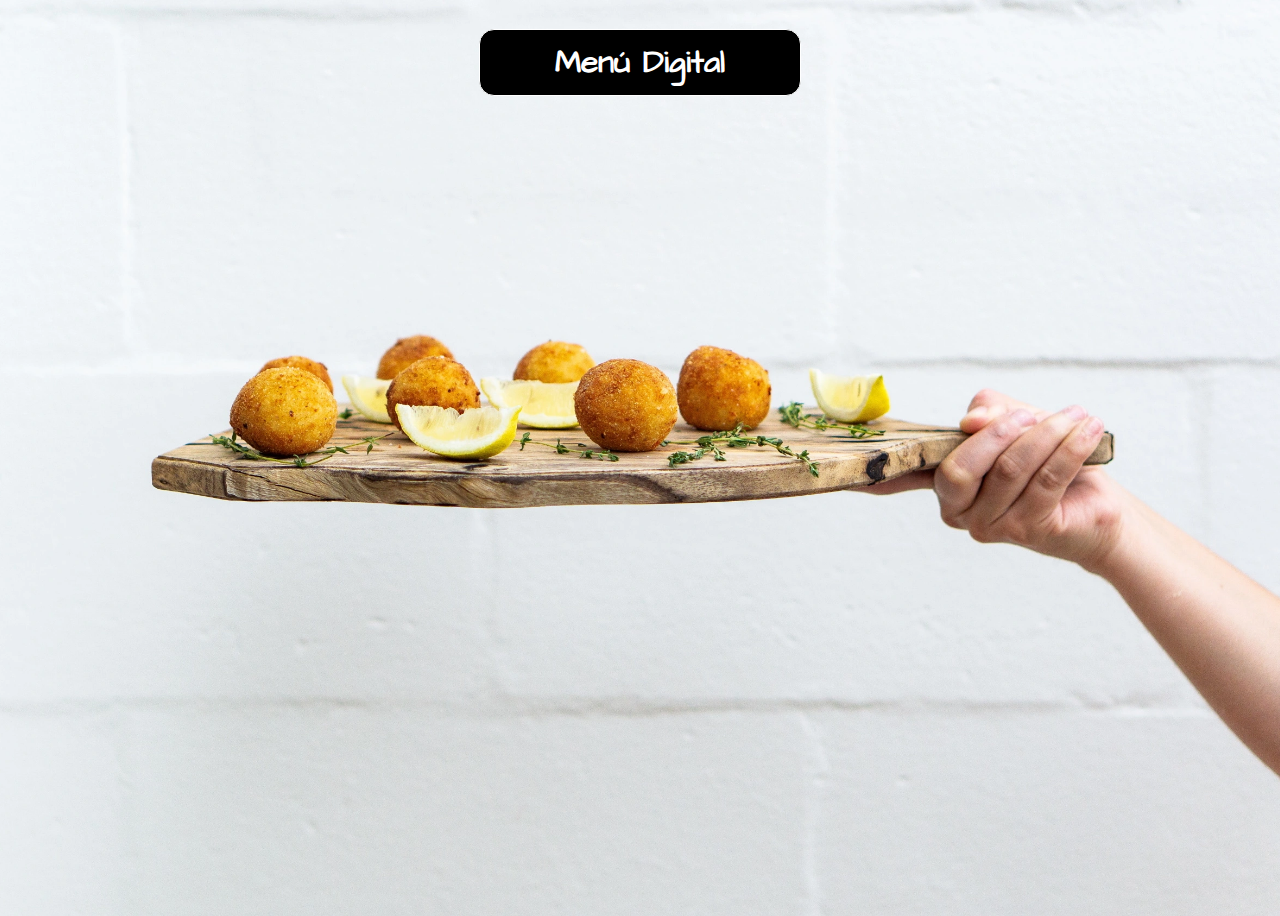
<file: index.html>
<!DOCTYPE html>
<html lang="en">
<head>
    <meta charset="UTF-8">
    <meta http-equiv="X-UA-Compatible" content="IE=edge">
    <meta name="viewport" content="width=device-width, initial-scale=1.0">
    <link rel="icon" type="image/x-icon" href="./assets/images/favicon.png">
    <title>JavaScript</title>
    <link rel="preconnect" href="https://fonts.googleapis.com">
    <link rel="preconnect" href="https://fonts.gstatic.com" crossorigin>
    <link href="https://fonts.googleapis.com/css2?family=Architects+Daughter&display=swap" rel="stylesheet">
    <link rel="stylesheet" href="./assets/css/style.css">
</head>
<body class="bodyMAIN bg-foto">
    <header></header>
    <main >
        <div class="container flexCentrado">            
                <a href="./assets/pages/menu.html">
                    <div class="centrado ">
                        <h1 class="botonPrincipal trescientosAncho flexCentrado">Menú Digital</h1>
                    </div>
                </a>
            </div>
        </div>
    </main>
    <footer></footer>    
</body>
</html>
</file>
<file: assets/css/style.css>
*{
    font-family: 'Architects Daughter', cursive;
}

p {margin: 0px !important;}

.botonPrincipal{
    background-color: black;
    color: white;
}
.botonPrincipal:hover{
    box-shadow: 10px 15px 30px rgb(53, 50, 50);
}
.bodyMAIN h1{
    color: white;
    border-color: white;
    border-radius: 15px;
    border: solid 1px;
    padding: 10px;
}
.bodyMAIN a{
    text-decoration: none !important;
    height: 100vh;
}

.flexCentrado{
    display: flex;
    justify-content: center;
    text-align: center;
    flex-direction: column;
    align-items: center;
    
}
.centrado{
    justify-content: center;
    display: flex;
    align-items: center;
}

.flexAbajo{
    align-items: center;
    display: flex;
    justify-content: end;
    flex-direction: column;
}

ul{
    padding-inline-start: 0px !important;
}


/*Sombreado*/
.sombra{
    box-shadow:-20px -15px 50px rgb(53, 50, 50);
}


/*Quito el margen del ALERT*/
.swal2-image {
    margin: 0px !important;
}

/* MENU */
.articuloMenu {
    /*Para usar con componentes li */
    justify-content: space-between;
    width: 80%;
    display: inline-flex;
    padding-inline-start: 0px;}

.articuloMenu:hover{
    cursor: pointer;
    border-bottom: 1px solid green;
    border-bottom-right-radius: 20px;
    padding-right: 20px !important;
    padding: 3px;
}

.articuloCarro{
    justify-content: space-between;
    width: 80%;
    display: inline-flex;
    padding-inline-start: 0px;
}
.articuloCarro:hover{
    cursor: pointer;
    border: solid 1px;
    border-radius: 15px;
    padding: 3px;
}
.totalCarro{
    display: flex;
    justify-content: end;
}


.categoriaListas{
    list-style: none;
    color: rgb(16, 100, 16);
}

.puntero{cursor: pointer;}
.verde{color: rgb(16, 100, 16);}
.amarillo{color: #eee460;}
.fondoAmarillo{background-color: #eee460 !important;}
.fondoBlanco{background-color: none;}
.sesentaAncho{width: 60%;}
.treintaAncho{width: 30%;}
.cienAncho{width: 100%;}
.altoCabezal{height: 30vh;}
.noPadding{padding: 0px;}
.noBorde{border: 0px;}
.margen20{margin: 20px;}
.margenBajo20{margin-bottom: 20px;}
.margenAlto30{margin-top: 30px;}
.trescientosAncho{width: 300px;}
.margenIZ{margin-left: 10px;}

.bg-foto{
    background-image: url("../images/pexels-anna-guerrero-1765005.webp");
    background-repeat: no-repeat;
    background-position: center;
    background-size: cover; 
}

@media screen and (max-width: 576px){ 
    li > p {
        font-size: small  !important;
    }
    
}
@media screen and (max-width: 768px){ 
    li > p {
        font-size: medium;
    }
    .sesentaAncho{
        width: 80%;
    }
    
}
@media screen and (max-width: 992px){ 
    li > p {
        font-size: large;
    }
    
}
@media screen and (min-width: 992px){ 
    li > p {
        font-size: x-large;
    }
    
}
</file>
